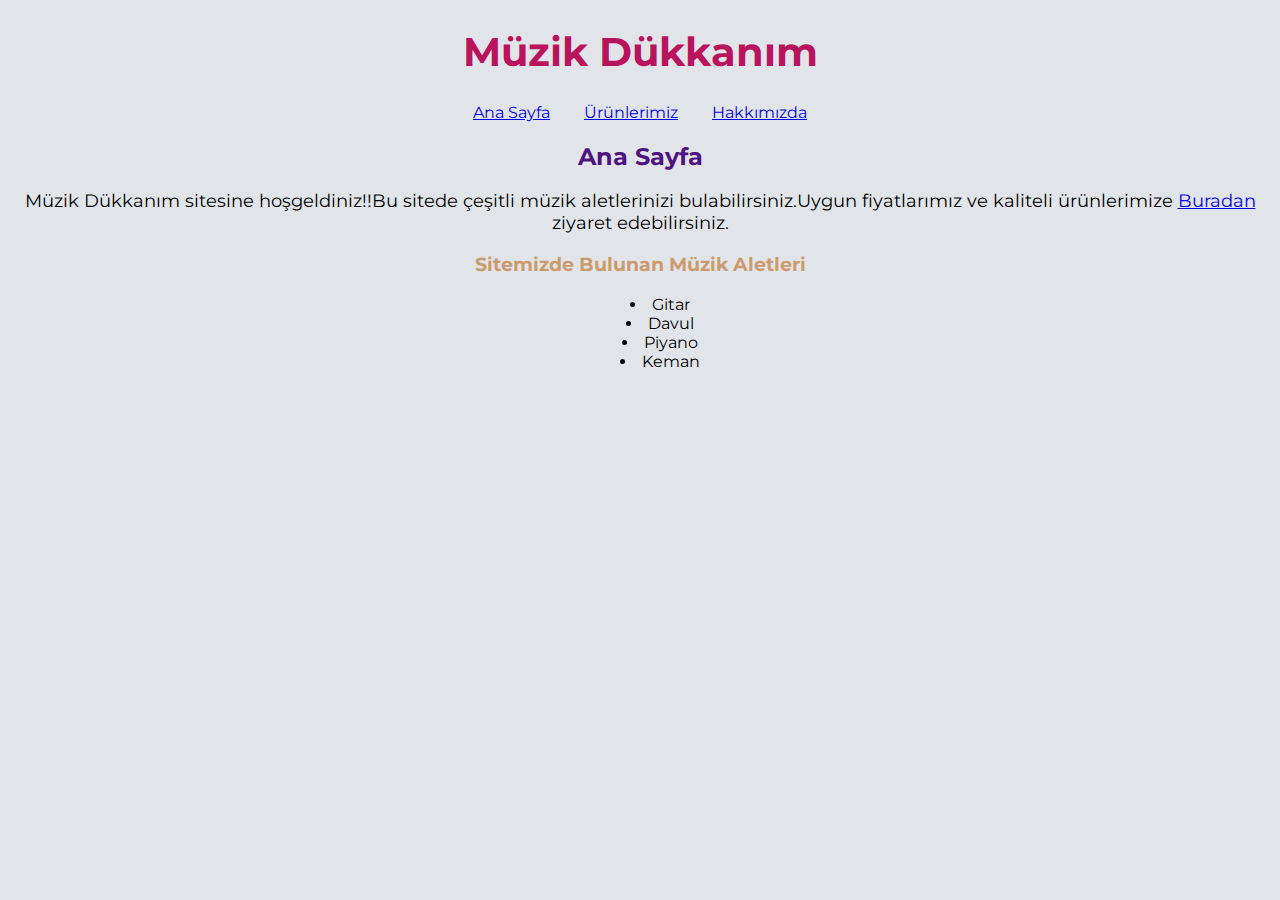
<file: CSS Pratiği/index.html>
<!DOCTYPE html>
<html lang="tr">
<head>
    <meta charset="UTF-8">
    <meta http-equiv="X-UA-Compatible" content="IE=edge">
    <meta name="viewport" content="width=device-width, initial-scale=1.0">
    <link rel="stylesheet" href="css/main.css"> 
    <link rel="preconnect" href="https://fonts.gstatic.com">
    <link href="https://fonts.googleapis.com/css2?family=Fugaz+One&family=Montserrat&display=swap" rel="stylesheet">
    <title>Müzik Dükkanım</title>
</head>

<!-- Nav menu start -->
<body>
    <header>
        <h1>Müzik Dükkanım</h1>
        <nav id="nav-menu">
            <ul>
                <a href="index.html"><li>Ana Sayfa</li></a>
                <a href="ürünlerimiz.html"><li>Ürünlerimiz</li></a>
                <a href="hakkımızda.html"><li>Hakkımızda</li></a>
            </ul>
        </nav>
        <h2>Ana Sayfa</h2>
    </header>
<!-- Nav menu finish -->
<main>
    
<!-- Section starts -->
<section style="text-align: center;">  <!-- Inline CSS style -->
    <article>
        <p>Müzik Dükkanım sitesine hoşgeldiniz!!Bu sitede çeşitli müzik aletlerinizi bulabilirsiniz.Uygun fiyatlarımız ve kaliteli ürünlerimize <a href="ürünlerimiz.html">Buradan</a> ziyaret edebilirsiniz.</p>
        <h3>Sitemizde Bulunan Müzik Aletleri</h3>
        <ul style="list-style-position: inside">
                <li>Gitar</li>
                <li>Davul</li>
                <li>Piyano</li>
                <li>Keman</li>
        </ul>
    </article>
</section>

<!-- Section finish -->

</main>
</body>
</html>
</file>
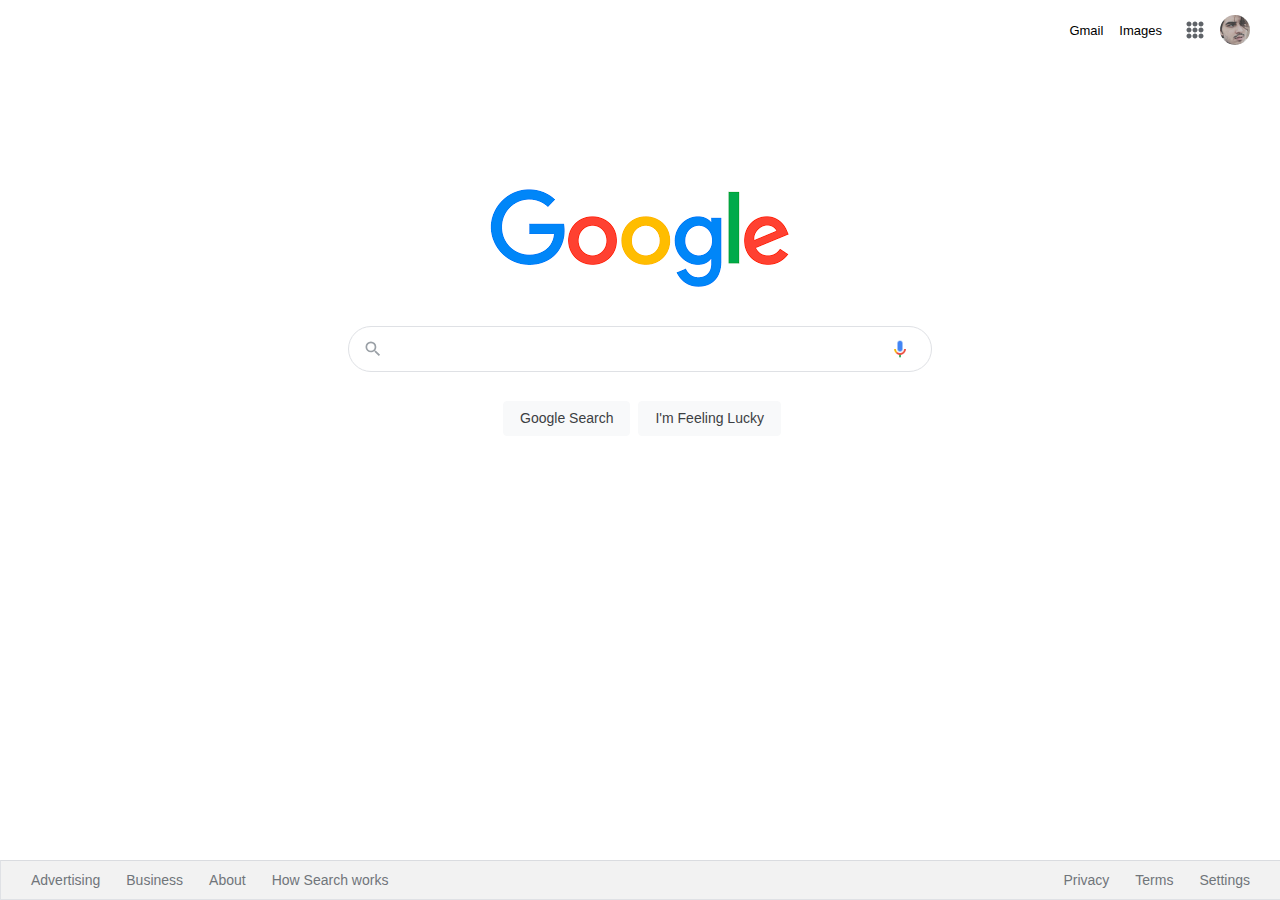
<file: Google-yeni.tasarım/index.html>
<!DOCTYPE html>
<html lang="en">
  <head>
    <meta charset="UTF-8" />
    <meta name="viewport" content="width=device-width, initial-scale=1.0" />
    <link rel="stylesheet" href="css/style.css" />
    <link rel="shortcut icon" href="assets/google-icon.png" type="image/x-icon">
    <title>Google</title>
  </head>
  <body>

      <nav>
        <ul class="header">
          <li class="pic headerli img-hv">
            <a href="https://github.com/batuhan3535" target="_blank"
              ><img id="br-radius"
                src="assets/profilepic.jpg"
                alt=""
                style="margin-right: 1px;"
                height="30px"
                width="30px"
            /></a>
          </li>
          <li style="margin: 3px" class="headerli">
            <div class="img-hv">
            <a href="https://www.google.com.tr/intl/en/about/products?tab=wh"
              >
                <img  src="assets/appslogo.svg" alt="" style="height: 24px; width: 24px;" ></a
            >
          </div>
          </li>
          <li style="margin: 8px; margin-left: -2px;" class="headerli">
            <a
              href="https://www.google.com.tr/imghp?hl=en&tab=wi&authuser=0&ogbl"
              >Images</a
            >
          </li>
          <li style="margin: 8px" class="headerli">
            <a href="https://mail.google.com/mail/?tab=wm&authuser=0&ogbl"
              >Gmail</a
            >
          </li>
        </ul>
      </nav>
      <div class="panel">
      <div class="container">
        <img
          src="assets/logo.png"
          alt=""
        />
      </div>
      <div class="search-area">
        <div class="search">
          <div class="search-img">
            <span>
              <svg
                focusable="false"
                xmlns="http://www.w3.org/2000/svg"
                viewBox="0 0 24 24"
              >
                <path
                  d="M15.5 14h-.79l-.28-.27A6.471 6.471 0 0 0 16 9.5 6.5 6.5 0 1 0 9.5 16c1.61 0 3.09-.59 4.23-1.57l.27.28v.79l5 4.99L20.49 19l-4.99-5zm-6 0C7.01 14 5 11.99 5 9.5S7.01 5 9.5 5 14 7.01 14 9.5 11.99 14 9.5 14z"
                ></path>
              </svg>
            </span>
          </div>
          <div class="input-enter">
            <div class="input-area">
              <input
                type="text"
                class="input"
                maxlength="524288"
                autofocus="true"
              />
            </div>
          </div>
          <div class="voicelogo-img">
            <span>
                <img src="assets/voicelogo.png" alt="" height="20px" width="20px">
            </span>
        </div>
        </div>
      </div>

      <div class="buttons">
        <a href=""
          ><button class="googlesearch f-size f-type">Google Search</button></a
        >
        <a href=""
          ><button class="feelinglucky f-size f-type">I'm Feeling Lucky</button></a
        >
      </div>
    </div>
    <nav>
      <ul class="footer">
        <li class="footerli li-none">
          <a
            href="https://www.google.com/intl/en_tr/ads/?subid=ww-ww-et-g-awa-a-g_hpafoot1_1!o2&utm_source=google.com&utm_medium=referral&utm_campaign=google_hpafooter&fg=1"
            >Advertising</a
          >
        </li>
        <li class="footerli li-none">
          <a
            href="https://www.google.com/services/?subid=ww-ww-et-g-awa-a-g_hpbfoot1_1!o2&utm_source=google.com&utm_medium=referral&utm_campaign=google_hpbfooter&fg=1"
            >Business</a
          >
        </li>
        <li class="footerli li-none">
          <a
            href="https://about.google/?utm_source=google-TR&utm_medium=referral&utm_campaign=hp-footer&fg=1"
            >About</a
          >
        </li>
        <li class="footerli li-none">
          <a href="https://google.com/search/howsearchworks/?fg=1"
            >How Search works</a
          >
        </li>

        <li class="footerli li-none" style="float: right; margin-right: 35px">
          <a href="https://www.google.com/preferences?hl=en">Settings</a>
        </li>

        <li class="footerli li-none" style="float: right">
          <a href="https://policies.google.com/terms?hl=en-TR&fg=1">Terms</a>
        </li>

        <li class="footerli li-none" style="float: right">
          <a href="https://policies.google.com/privacy?hl=en-TR&fg=1">Privacy</a>
        </li>
      </ul>
    </nav>
  </body>
</html>
</file>
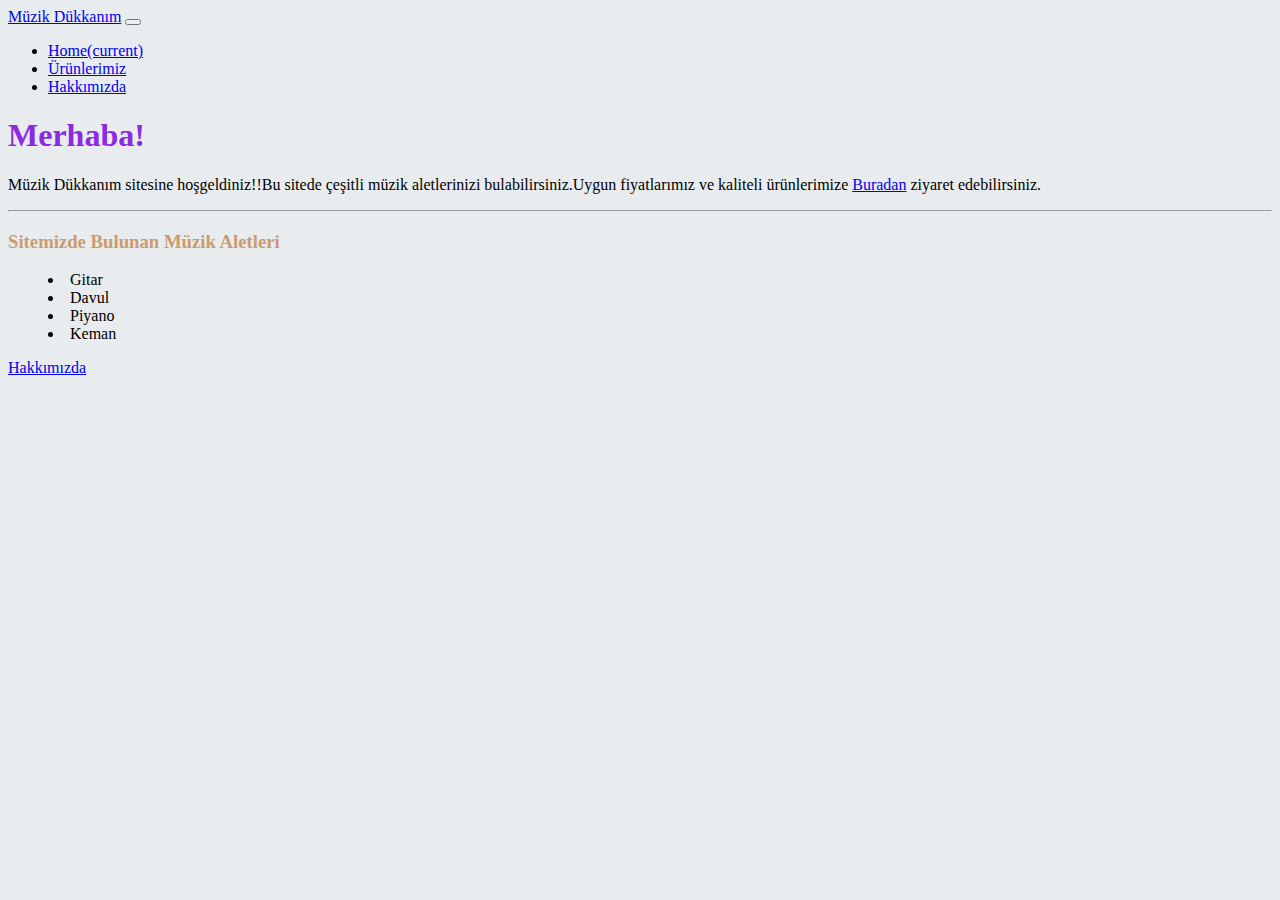
<file: Müzikmagazası_bootstrap/index.html>
<!doctype html>
<html lang="en">
  <head>
    <!-- Required meta tags -->
    <meta charset="utf-8">
    <meta name="viewport" content="width=device-width, initial-scale=1, shrink-to-fit=no">

    <!-- Bootstrap CSS -->
    <link rel="stylesheet" href="https://cdn.jsdelivr.net/npm/bootstrap@4.6.0/dist/css/bootstrap.min.css" integrity="sha384-B0vP5xmATw1+K9KRQjQERJvTumQW0nPEzvF6L/Z6nronJ3oUOFUFpCjEUQouq2+l" crossorigin="anonymous">

    <!-- Main style -->
    <style>
      .text-brown {
        color: #cc9b6d;
      }

      .bg-lightgray {
        background: #E9ECEF;
      }

      h1,h5 {
        color: #8A2BE2;
      }
    </style>

    <title>Müzik Dükkanım</title>
  </head>
  <body class="bg-lightgray">
        <!-- Navbar content -->
        <nav class="navbar navbar-expand-lg navbar-dark bg-dark">
            <a class="navbar-brand text-danger" href="index.html">Müzik Dükkanım</a>
            <button class="navbar-toggler" type="button" data-toggle="collapse" data-target="#navbarSupportedContent" aria-controls="navbarSupportedContent" aria-expanded="false" aria-label="Toggle navigation">
              <span class="navbar-toggler-icon"></span>
            </button>
            <div class="collapse navbar-collapse" id="navbarSupportedContent">
              <ul class="navbar-nav mr-auto">
                <li class="nav-item active">
                  <a class="nav-link" href="index.html">Home<span class="sr-only">(current)</span></a>
                </li>
                <li class="nav-item">
                  <a class="nav-link" href="ürünlerimiz.html">Ürünlerimiz</a>
                </li>
                <li class="nav-item">
                    <a class="nav-link" href="hakkımızda.html">Hakkımızda</a>
                  </li>
              </ul>
          </nav>
          <!-- Navbar content finish -->
          <div class="jumbotron text-center">
            <h1 class="display-4 text-danger">Merhaba!</h1>
            <p class="lead">Müzik Dükkanım sitesine hoşgeldiniz!!Bu sitede çeşitli müzik aletlerinizi bulabilirsiniz.Uygun fiyatlarımız ve kaliteli ürünlerimize <a href="ürünlerimiz.html">Buradan</a> ziyaret edebilirsiniz.</p>
            <hr class="my-4">
            <h3 class="text-brown">Sitemizde Bulunan Müzik Aletleri</h3>
            <ul style="list-style-position: inside">
              <li>Gitar</li>
              <li>Davul</li>
              <li>Piyano</li>
              <li>Keman</li>
            </ul>
            <a class="btn btn-primary btn-lg" href="hakkımızda.html" role="button">Hakkımızda</a>
          </div>
    

    <!-- Optional JavaScript; choose one of the two! -->

    <!-- Option 1: jQuery and Bootstrap Bundle (includes Popper) -->
    <script src="https://code.jquery.com/jquery-3.5.1.slim.min.js" integrity="sha384-DfXdz2htPH0lsSSs5nCTpuj/zy4C+OGpamoFVy38MVBnE+IbbVYUew+OrCXaRkfj" crossorigin="anonymous"></script>
    <script src="https://cdn.jsdelivr.net/npm/bootstrap@4.6.0/dist/js/bootstrap.bundle.min.js" integrity="sha384-Piv4xVNRyMGpqkS2by6br4gNJ7DXjqk09RmUpJ8jgGtD7zP9yug3goQfGII0yAns" crossorigin="anonymous"></script>

    <!-- Option 2: Separate Popper and Bootstrap JS -->
<!--     
    <script src="https://code.jquery.com/jquery-3.5.1.slim.min.js" integrity="sha384-DfXdz2htPH0lsSSs5nCTpuj/zy4C+OGpamoFVy38MVBnE+IbbVYUew+OrCXaRkfj" crossorigin="anonymous"></script>
    <script src="https://cdn.jsdelivr.net/npm/popper.js@1.16.1/dist/umd/popper.min.js" integrity="sha384-9/reFTGAW83EW2RDu2S0VKaIzap3H66lZH81PoYlFhbGU+6BZp6G7niu735Sk7lN" crossorigin="anonymous"></script>
    <script src="https://cdn.jsdelivr.net/npm/bootstrap@4.6.0/dist/js/bootstrap.min.js" integrity="sha384-+YQ4JLhjyBLPDQt//I+STsc9iw4uQqACwlvpslubQzn4u2UU2UFM80nGisd026JF" crossorigin="anonymous"></script>
    -->
  </body>
</html>
</file>
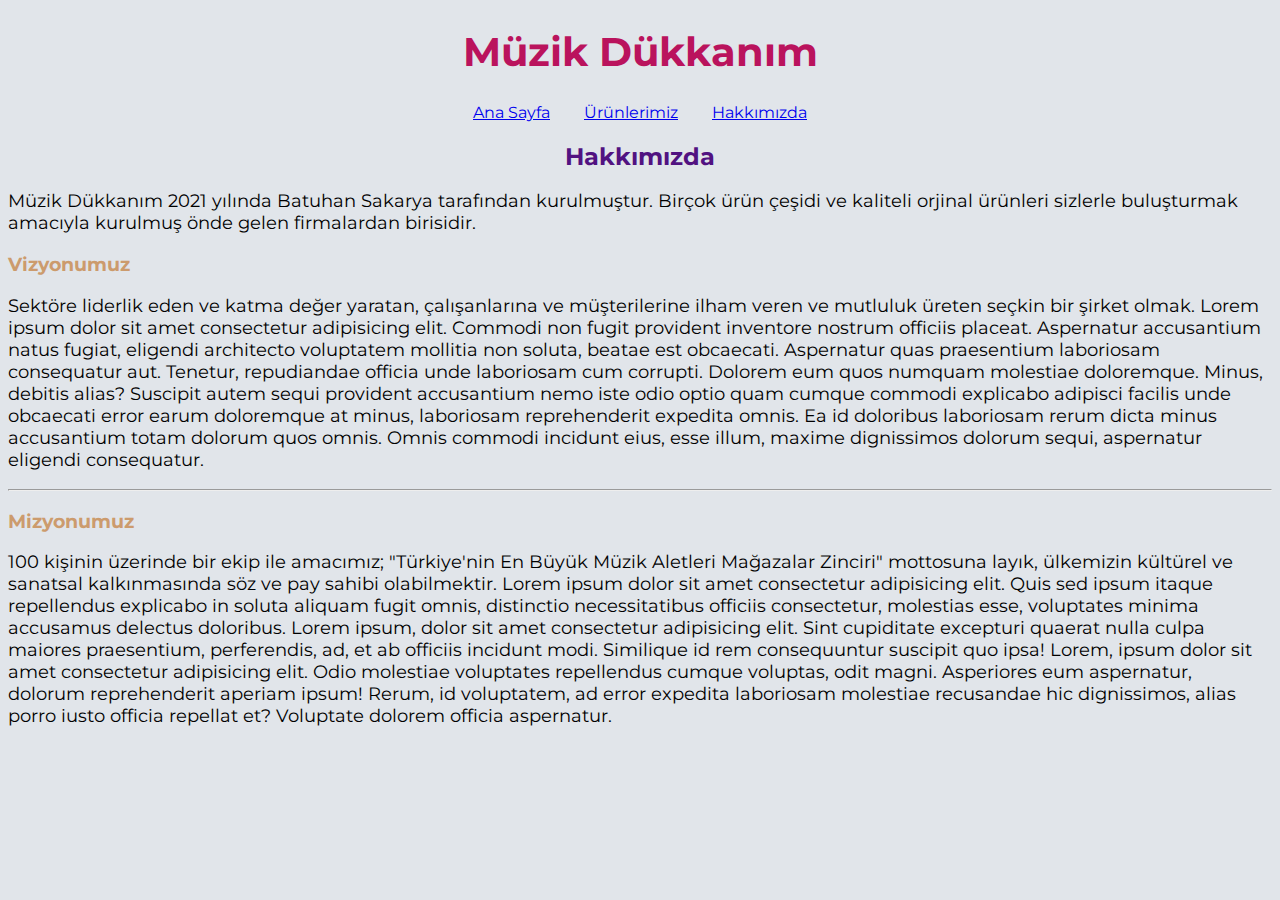
<file: CSS Pratiği/hakkımızda.html>
<!DOCTYPE html>
<html lang="tr">
<head>
    <meta charset="UTF-8">
    <meta http-equiv="X-UA-Compatible" content="IE=edge">
    <meta name="viewport" content="width=device-width, initial-scale=1.0">
    <link rel="stylesheet" href="css/main.css">
    <link rel="preconnect" href="https://fonts.gstatic.com">
    <link href="https://fonts.googleapis.com/css2?family=Fugaz+One&family=Montserrat&display=swap" rel="stylesheet">
    <title>Hakkımızda</title>
</head>

<body>
    <!-- Nav menu start -->
    <header>
        <nav id="nav-menu">
            <h1>Müzik Dükkanım</h1>
            <ul>
                <a href="index.html"><li>Ana Sayfa</li></a>
                <a href="ürünlerimiz.html"><li>Ürünlerimiz</li></a>
                <a href="hakkımızda.html"><li>Hakkımızda</li></a>
            </ul>
        </nav>
        <h2>Hakkımızda</h2>
    </header>
    <!-- Nav menu finish -->
<main>
    <!-- Section start  -->
<section>
    <article>
        <p>
            Müzik Dükkanım 2021 yılında Batuhan Sakarya tarafından kurulmuştur. Birçok ürün çeşidi ve kaliteli orjinal ürünleri sizlerle buluşturmak amacıyla kurulmuş önde gelen firmalardan birisidir.
        </p>
        <h3>Vizyonumuz</h3>
        <p>Sektöre liderlik eden ve katma değer yaratan, çalışanlarına ve müşterilerine ilham veren ve mutluluk üreten seçkin bir şirket olmak. Lorem ipsum dolor sit amet consectetur adipisicing elit. Commodi non fugit provident inventore nostrum officiis placeat. Aspernatur accusantium natus fugiat, eligendi architecto voluptatem mollitia non soluta, beatae est obcaecati. Aspernatur quas praesentium laboriosam consequatur aut. Tenetur, repudiandae officia unde laboriosam cum corrupti. Dolorem eum quos numquam molestiae doloremque. Minus, debitis alias? Suscipit autem sequi provident accusantium nemo iste odio optio quam cumque commodi explicabo adipisci facilis unde obcaecati error earum doloremque at minus, laboriosam reprehenderit expedita omnis. Ea id doloribus laboriosam rerum dicta minus accusantium totam dolorum quos omnis. Omnis commodi incidunt eius, esse illum, maxime dignissimos dolorum sequi, aspernatur eligendi consequatur.</p>
        <hr>
        <h3>Mizyonumuz</h3>
        <p>100 kişinin üzerinde bir ekip ile amacımız; "Türkiye'nin En Büyük Müzik Aletleri Mağazalar Zinciri" mottosuna layık, ülkemizin kültürel ve sanatsal kalkınmasında söz ve pay sahibi olabilmektir. Lorem ipsum dolor sit amet consectetur adipisicing elit. Quis sed ipsum itaque repellendus explicabo in soluta aliquam fugit omnis, distinctio necessitatibus officiis consectetur, molestias esse, voluptates minima accusamus delectus doloribus.
        Lorem ipsum, dolor sit amet consectetur adipisicing elit. Sint cupiditate excepturi quaerat nulla culpa maiores praesentium, perferendis, ad, et ab officiis incidunt modi. Similique id rem consequuntur suscipit quo ipsa! Lorem, ipsum dolor sit amet consectetur adipisicing elit. Odio molestiae voluptates repellendus cumque voluptas, odit magni. Asperiores eum aspernatur, dolorum reprehenderit aperiam ipsum! Rerum, id voluptatem, ad error expedita laboriosam molestiae recusandae hic dignissimos, alias porro iusto officia repellat et? Voluptate dolorem officia aspernatur. 
        </p>
            </article>
        </section>

        <!-- Section finish -->

    </main>
</body>
</html>
</file>
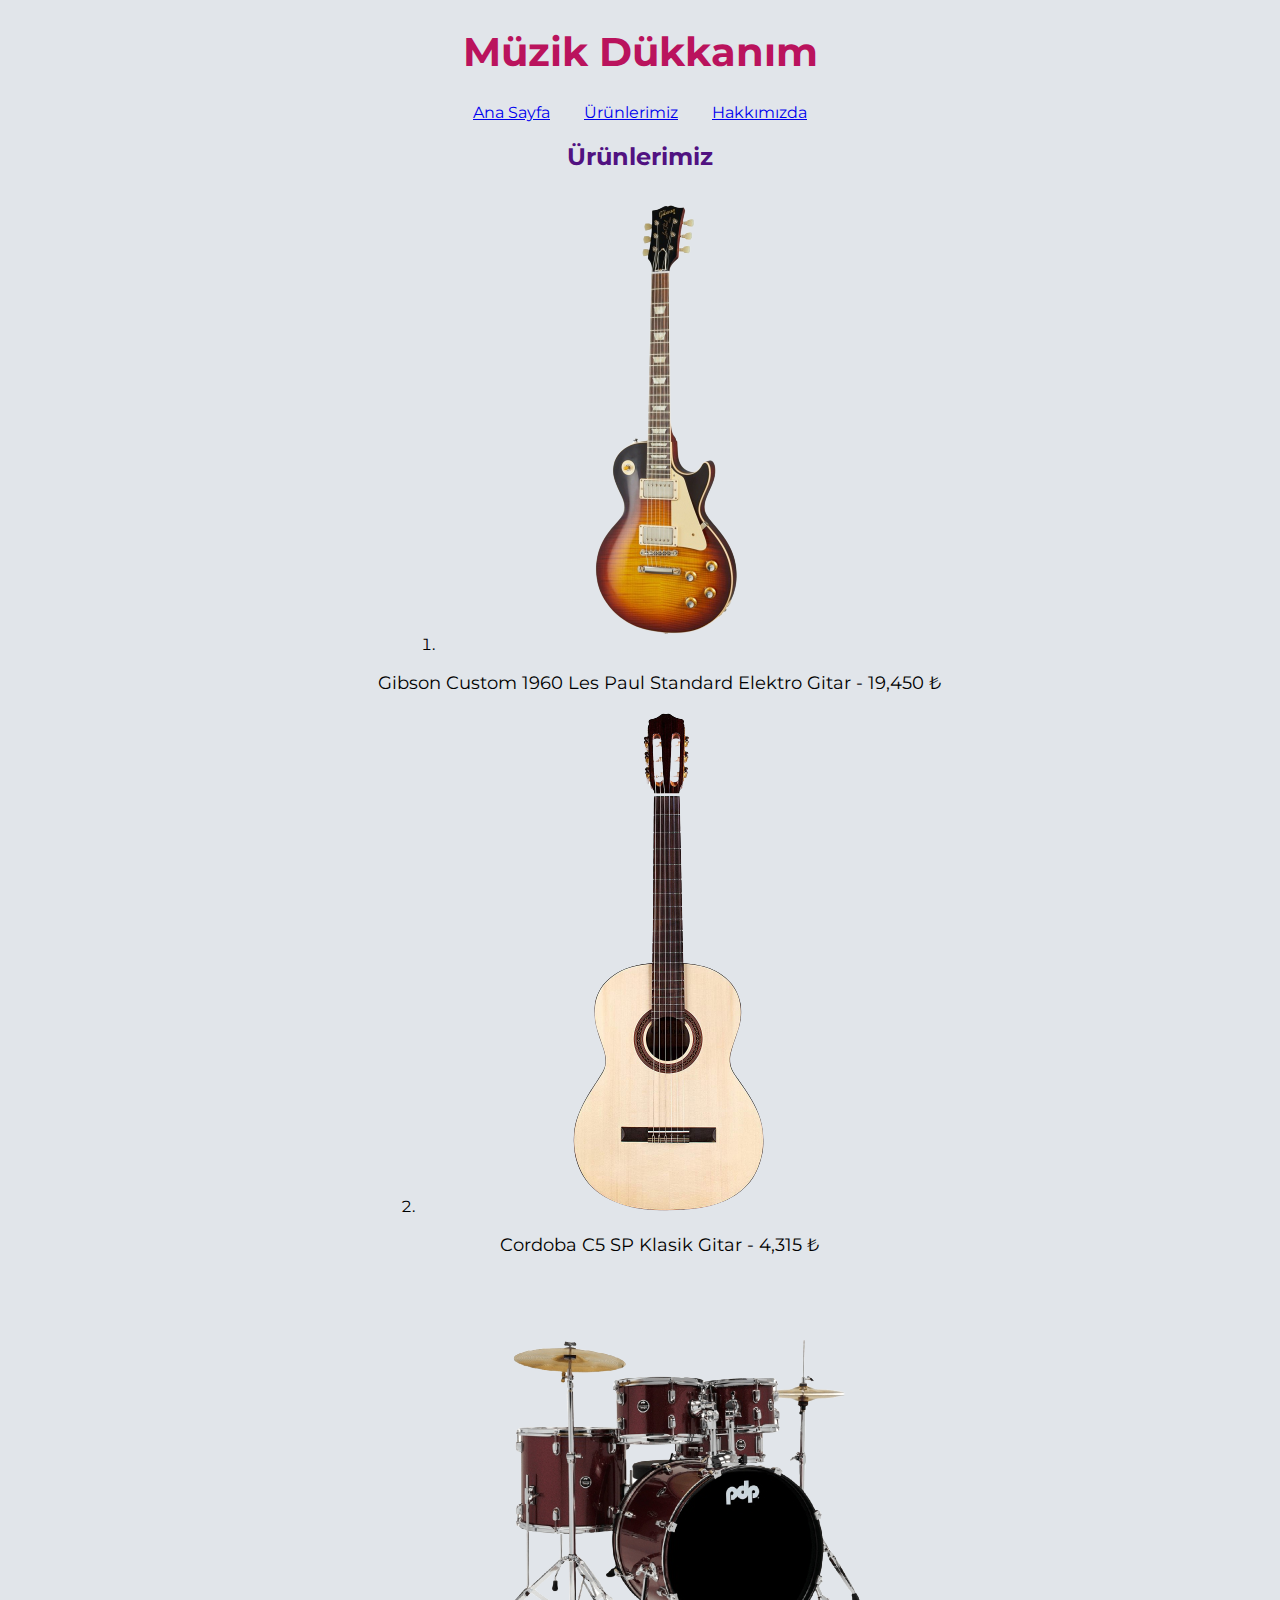
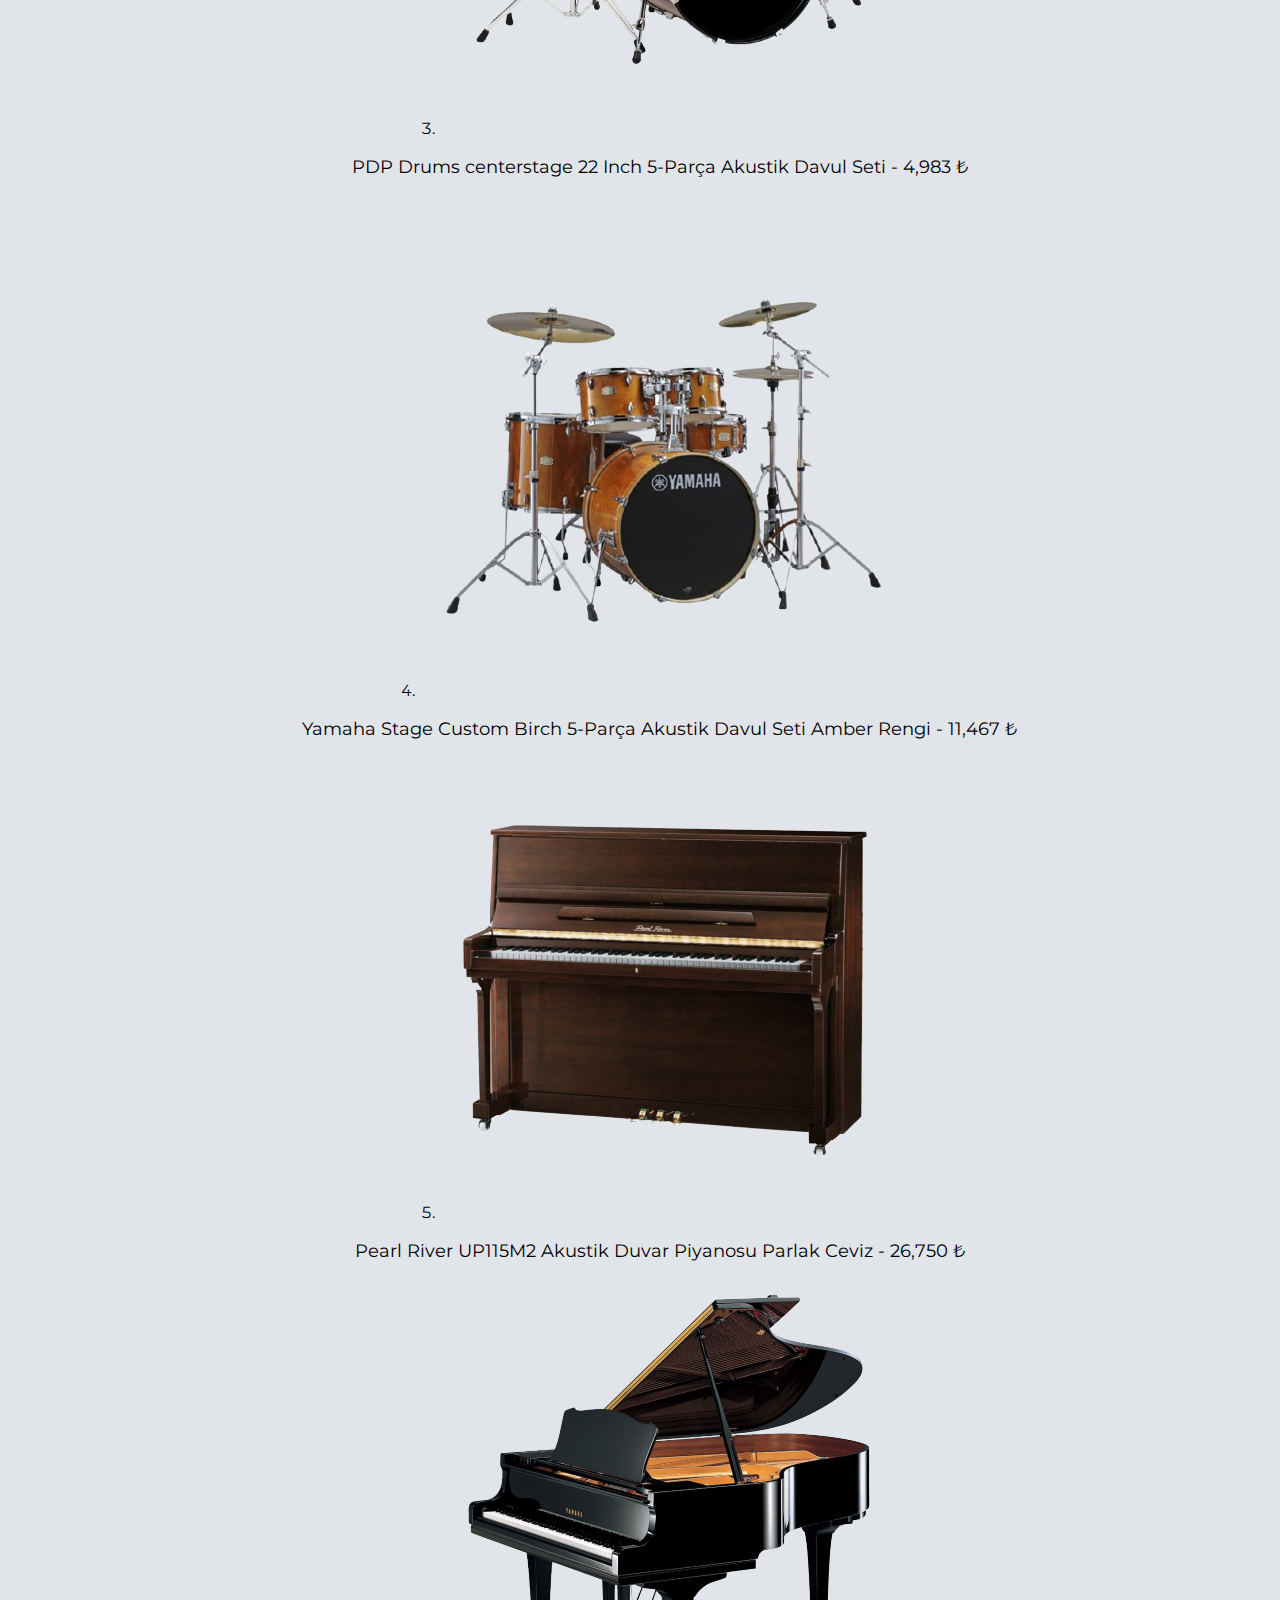
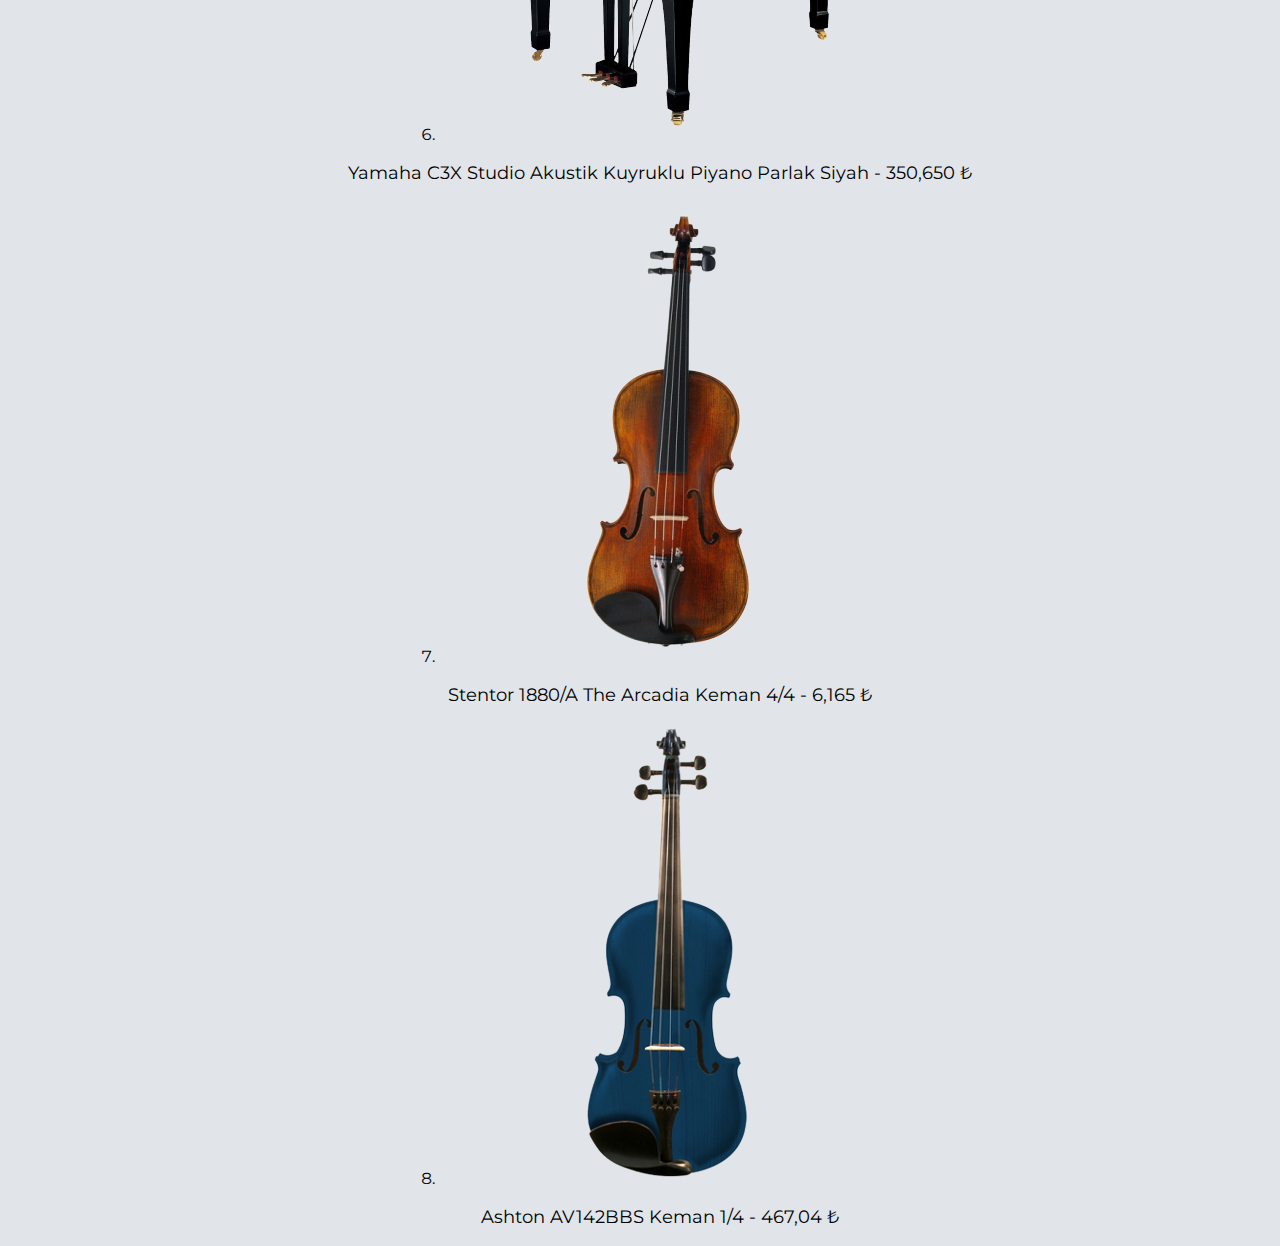
<file: CSS Pratiği/ürünlerimiz.html>
<!DOCTYPE html>
<html lang="tr">
<head>
    <meta charset="UTF-8">
    <meta http-equiv="X-UA-Compatible" content="IE=edge">
    <meta name="viewport" content="width=device-width, initial-scale=1.0">
    <link rel="stylesheet" href="css/main.css">
    <link rel="preconnect" href="https://fonts.gstatic.com">
    <link href="https://fonts.googleapis.com/css2?family=Fugaz+One&family=Montserrat&display=swap" rel="stylesheet">
    <title>Ürünlerimiz</title>

    <!-- Internal CSS style -->
    <style>
        section {
            text-align: center;
        }
    </style>

</head>
<body>

    <!-- Nav menu start -->
    <header>
        <h1>Müzik Dükkanım</h1>
        <nav id="nav-menu">
            <ul>
                <a href="index.html"><li>Ana Sayfa</li></a>
                <a href="ürünlerimiz.html"><li>Ürünlerimiz</li></a>
                <a href="hakkımızda.html"><li>Hakkımızda</li></a>
            </ul>
        </nav>
        <h2>Ürünlerimiz</h2>
    </header>
    <!-- Nav menu finish -->
<main>
    <section>
        <article>
        <ol style="list-style-position: inside;">
            <li><img src="img/lespaulguitar.png" alt="lespaulguitar">
                <p>Gibson Custom 1960 Les Paul Standard Elektro Gitar - 19,450 ₺</p>
            </li>
            <li><img src="img/cordobaklasik.png" alt="klasikguitar">
                <p>Cordoba C5 SP Klasik Gitar - 4,315 ₺</p>
            </li>
            <li>
                <img src="img/pdpdrums.png" alt="pdpdavul">
                <p>PDP Drums centerstage 22 Inch 5-Parça Akustik Davul Seti - 4,983 ₺</p>
            </li>
            <li>
                <img src="img/yamahadrum.png" alt="yamahadavul">
                <p>Yamaha Stage Custom Birch 5-Parça Akustik Davul Seti Amber Rengi - 11,467 ₺</p>
            </li>
            <li>
                <img src="img/pearlriverpiyano.png" alt="pearlriverpiyano">
                <p>Pearl River UP115M2 Akustik Duvar Piyanosu Parlak Ceviz - 26,750 ₺</p>
            </li>
            <li>
                <img src="img/yamahakuyruklupiyano.png" alt="yamahakuyruklupiyano">
                <p>Yamaha C3X Studio Akustik Kuyruklu Piyano Parlak Siyah - 350,650 ₺</p>
            </li>
            <li>
                <img src="img/stentorkeman.png" alt="stentorkeman">
                <p>Stentor 1880/A The Arcadia Keman 4/4 - 6,165 ₺</p>
            </li>
            <li>
                <img src="img/ashtonkeman.png" alt="stentorkeman">
                <p>Ashton AV142BBS Keman 1/4 - 467,04 ₺</p>
            </li>
        </ol>
            </article>
        </section>
    </main> 
</body>
</html>
</file>
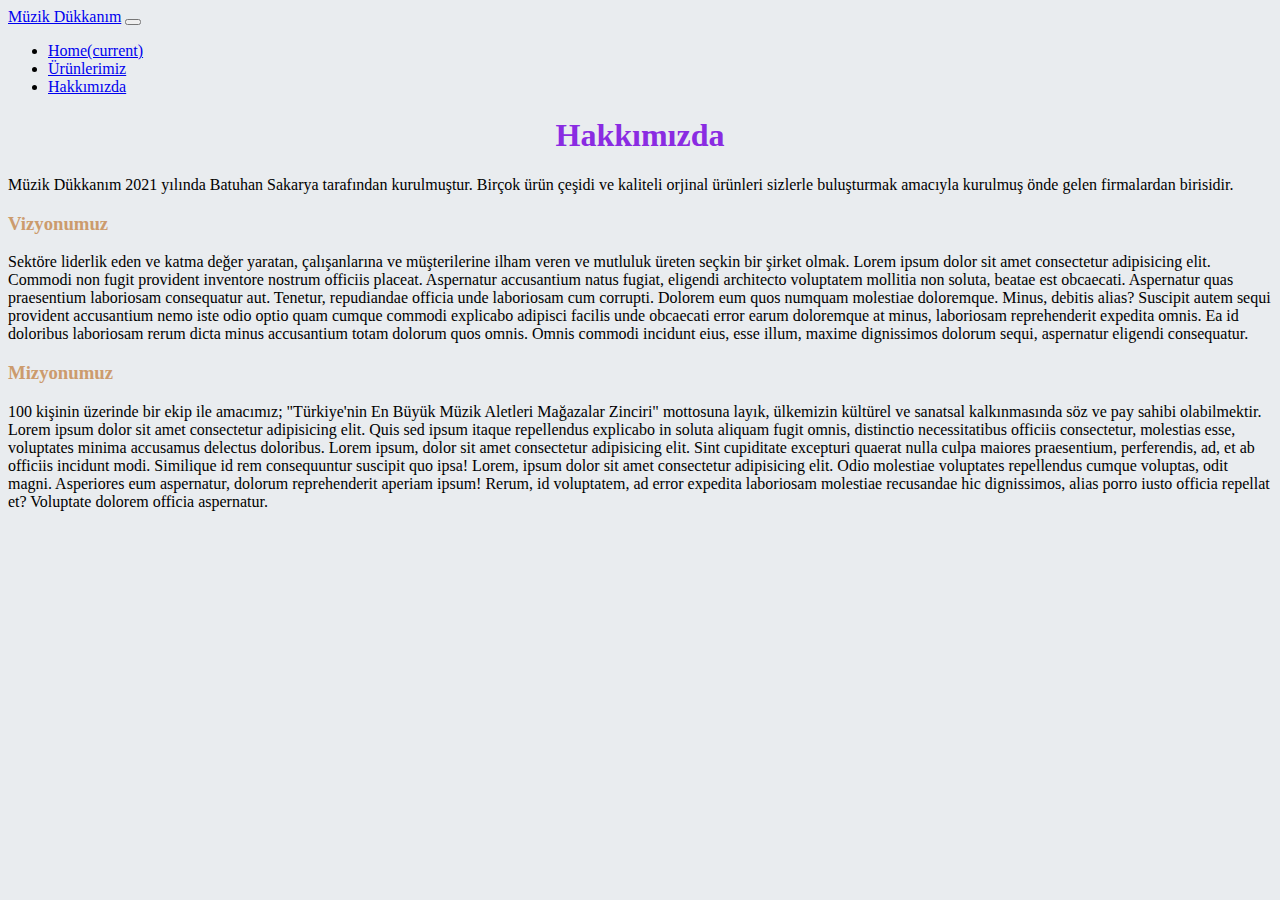
<file: Müzikmagazası_bootstrap/hakkımızda.html>
<!doctype html>
<html lang="en">
  <head>
    <!-- Required meta tags -->
    <meta charset="utf-8">
    <meta name="viewport" content="width=device-width, initial-scale=1, shrink-to-fit=no">

    <!-- Bootstrap CSS -->
    <link rel="stylesheet" href="https://cdn.jsdelivr.net/npm/bootstrap@4.6.0/dist/css/bootstrap.min.css" integrity="sha384-B0vP5xmATw1+K9KRQjQERJvTumQW0nPEzvF6L/Z6nronJ3oUOFUFpCjEUQouq2+l" crossorigin="anonymous">

     <!-- Main style -->
     <style>
      .text-brown {
        color: #cc9b6d;
      }

      .bg-lightgray {
        background: #E9ECEF;
      }

      h1,h5 {
        color: #8A2BE2;
      }
    </style>

    <title>Müzik Dükkanım</title>
  </head>
  <body class="bg-lightgray">
        <!-- Navbar content -->
        <nav class="navbar navbar-expand-lg navbar-dark bg-dark">
            <a class="navbar-brand text-danger" href="index.html">Müzik Dükkanım</a>
            <button class="navbar-toggler" type="button" data-toggle="collapse" data-target="#navbarSupportedContent" aria-controls="navbarSupportedContent" aria-expanded="false" aria-label="Toggle navigation">
              <span class="navbar-toggler-icon"></span>
            </button>
            <div class="collapse navbar-collapse" id="navbarSupportedContent">
              <ul class="navbar-nav mr-auto">
                <li class="nav-item active">
                  <a class="nav-link" href="index.html">Home<span class="sr-only">(current)</span></a>
                </li>
                <li class="nav-item">
                  <a class="nav-link" href="ürünlerimiz.html">Ürünlerimiz</a>
                </li>
                <li class="nav-item">
                    <a class="nav-link" href="hakkımızda.html">Hakkımızda</a>
                  </li>
              </ul>
          </nav>
          <!-- Navbar content finish -->
          <div class="card bg-lightgray">
            <h1 style="text-align: center;">Hakkımızda</h1>
            <div class="card-body">
              <p>
                Müzik Dükkanım 2021 yılında Batuhan Sakarya tarafından kurulmuştur. Birçok ürün çeşidi ve kaliteli orjinal ürünleri sizlerle buluşturmak amacıyla kurulmuş önde gelen firmalardan birisidir.
            </p>
            <h3 class="text-brown">Vizyonumuz</h3>
        <p>Sektöre liderlik eden ve katma değer yaratan, çalışanlarına ve müşterilerine ilham veren ve mutluluk üreten seçkin bir şirket olmak. Lorem ipsum dolor sit amet consectetur adipisicing elit. Commodi non fugit provident inventore nostrum officiis placeat. Aspernatur accusantium natus fugiat, eligendi architecto voluptatem mollitia non soluta, beatae est obcaecati. Aspernatur quas praesentium laboriosam consequatur aut. Tenetur, repudiandae officia unde laboriosam cum corrupti. Dolorem eum quos numquam molestiae doloremque. Minus, debitis alias? Suscipit autem sequi provident accusantium nemo iste odio optio quam cumque commodi explicabo adipisci facilis unde obcaecati error earum doloremque at minus, laboriosam reprehenderit expedita omnis. Ea id doloribus laboriosam rerum dicta minus accusantium totam dolorum quos omnis. Omnis commodi incidunt eius, esse illum, maxime dignissimos dolorum sequi, aspernatur eligendi consequatur.</p>
        <h3 class="text-brown">Mizyonumuz</h3>
        <p>100 kişinin üzerinde bir ekip ile amacımız; "Türkiye'nin En Büyük Müzik Aletleri Mağazalar Zinciri" mottosuna layık, ülkemizin kültürel ve sanatsal kalkınmasında söz ve pay sahibi olabilmektir. Lorem ipsum dolor sit amet consectetur adipisicing elit. Quis sed ipsum itaque repellendus explicabo in soluta aliquam fugit omnis, distinctio necessitatibus officiis consectetur, molestias esse, voluptates minima accusamus delectus doloribus.
        Lorem ipsum, dolor sit amet consectetur adipisicing elit. Sint cupiditate excepturi quaerat nulla culpa maiores praesentium, perferendis, ad, et ab officiis incidunt modi. Similique id rem consequuntur suscipit quo ipsa! Lorem, ipsum dolor sit amet consectetur adipisicing elit. Odio molestiae voluptates repellendus cumque voluptas, odit magni. Asperiores eum aspernatur, dolorum reprehenderit aperiam ipsum! Rerum, id voluptatem, ad error expedita laboriosam molestiae recusandae hic dignissimos, alias porro iusto officia repellat et? Voluptate dolorem officia aspernatur. 
        </p>
            </div>
          </div>

    <!-- Optional JavaScript; choose one of the two! -->

    <!-- Option 1: jQuery and Bootstrap Bundle (includes Popper) -->
    <script src="https://code.jquery.com/jquery-3.5.1.slim.min.js" integrity="sha384-DfXdz2htPH0lsSSs5nCTpuj/zy4C+OGpamoFVy38MVBnE+IbbVYUew+OrCXaRkfj" crossorigin="anonymous"></script>
    <script src="https://cdn.jsdelivr.net/npm/bootstrap@4.6.0/dist/js/bootstrap.bundle.min.js" integrity="sha384-Piv4xVNRyMGpqkS2by6br4gNJ7DXjqk09RmUpJ8jgGtD7zP9yug3goQfGII0yAns" crossorigin="anonymous"></script>

    <!-- Option 2: Separate Popper and Bootstrap JS -->
<!--     
    <script src="https://code.jquery.com/jquery-3.5.1.slim.min.js" integrity="sha384-DfXdz2htPH0lsSSs5nCTpuj/zy4C+OGpamoFVy38MVBnE+IbbVYUew+OrCXaRkfj" crossorigin="anonymous"></script>
    <script src="https://cdn.jsdelivr.net/npm/popper.js@1.16.1/dist/umd/popper.min.js" integrity="sha384-9/reFTGAW83EW2RDu2S0VKaIzap3H66lZH81PoYlFhbGU+6BZp6G7niu735Sk7lN" crossorigin="anonymous"></script>
    <script src="https://cdn.jsdelivr.net/npm/bootstrap@4.6.0/dist/js/bootstrap.min.js" integrity="sha384-+YQ4JLhjyBLPDQt//I+STsc9iw4uQqACwlvpslubQzn4u2UU2UFM80nGisd026JF" crossorigin="anonymous"></script>
    -->
  </body>
</html>
</file>
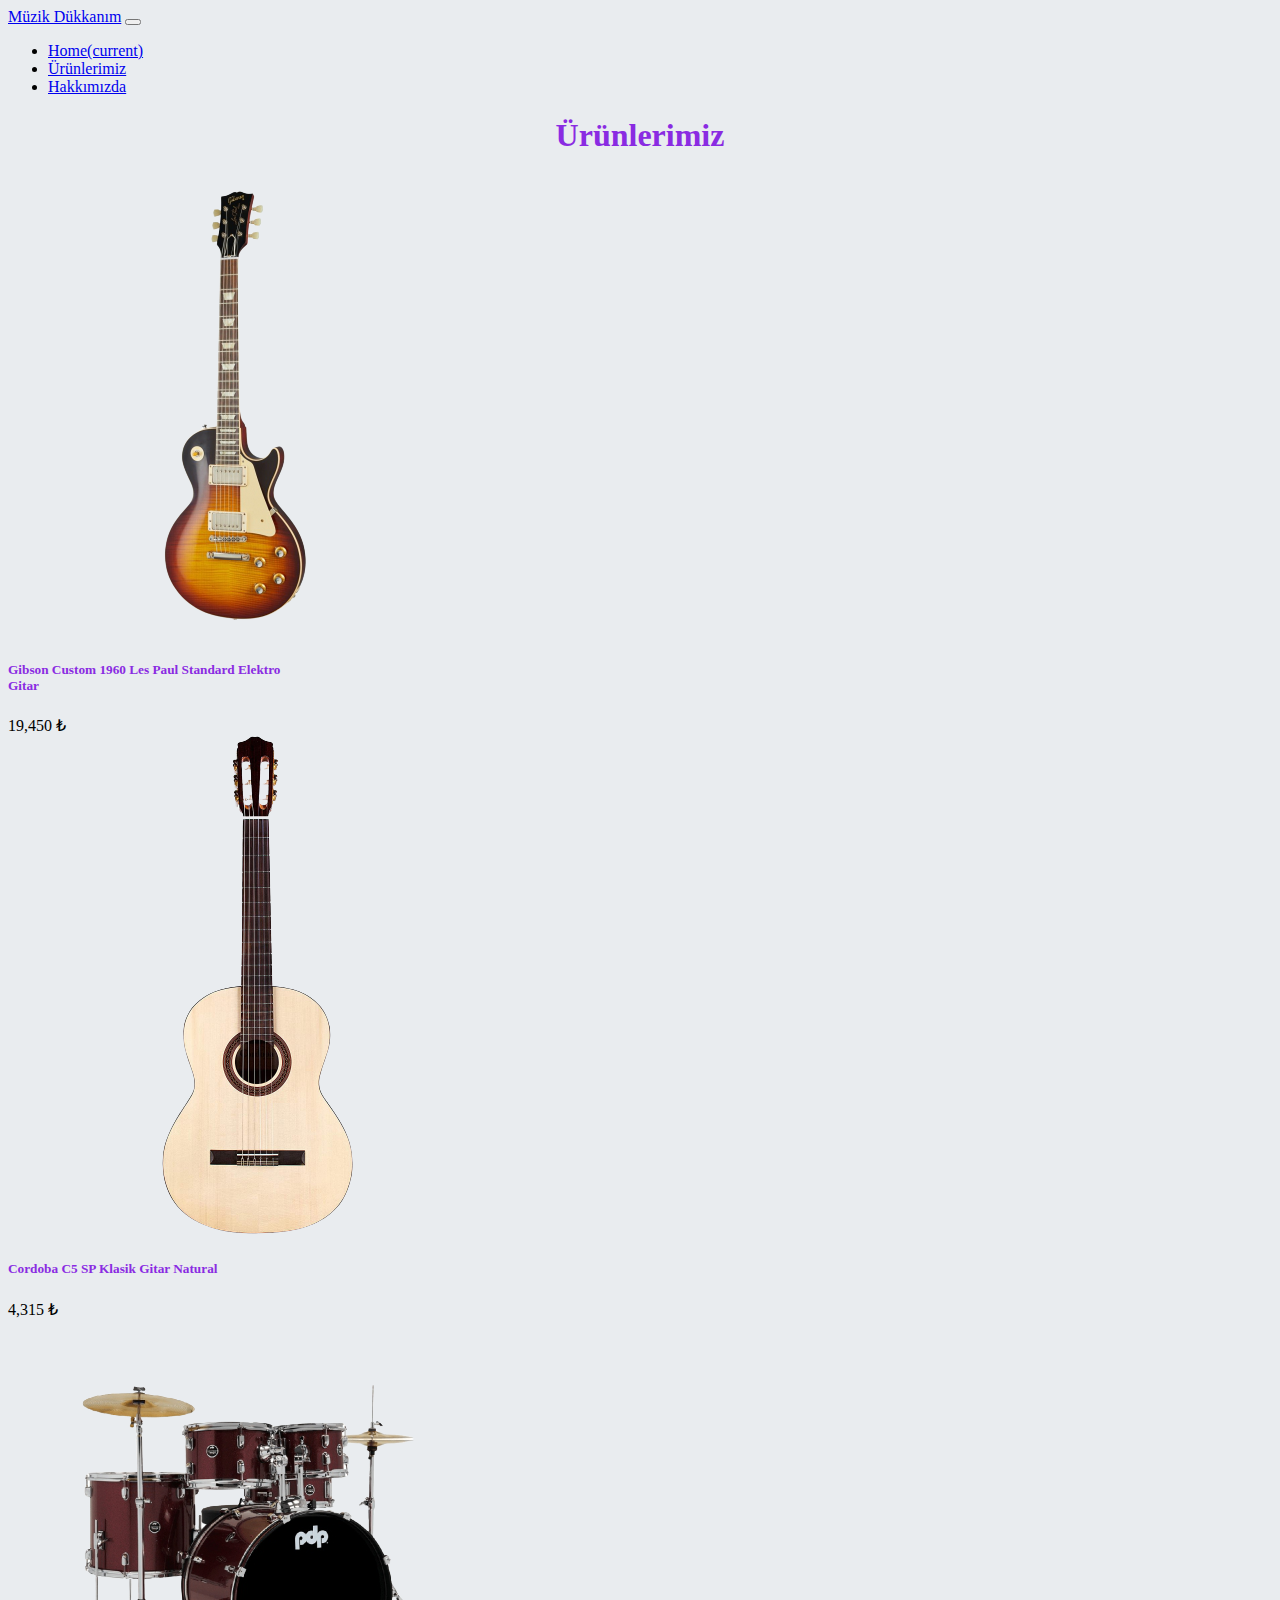
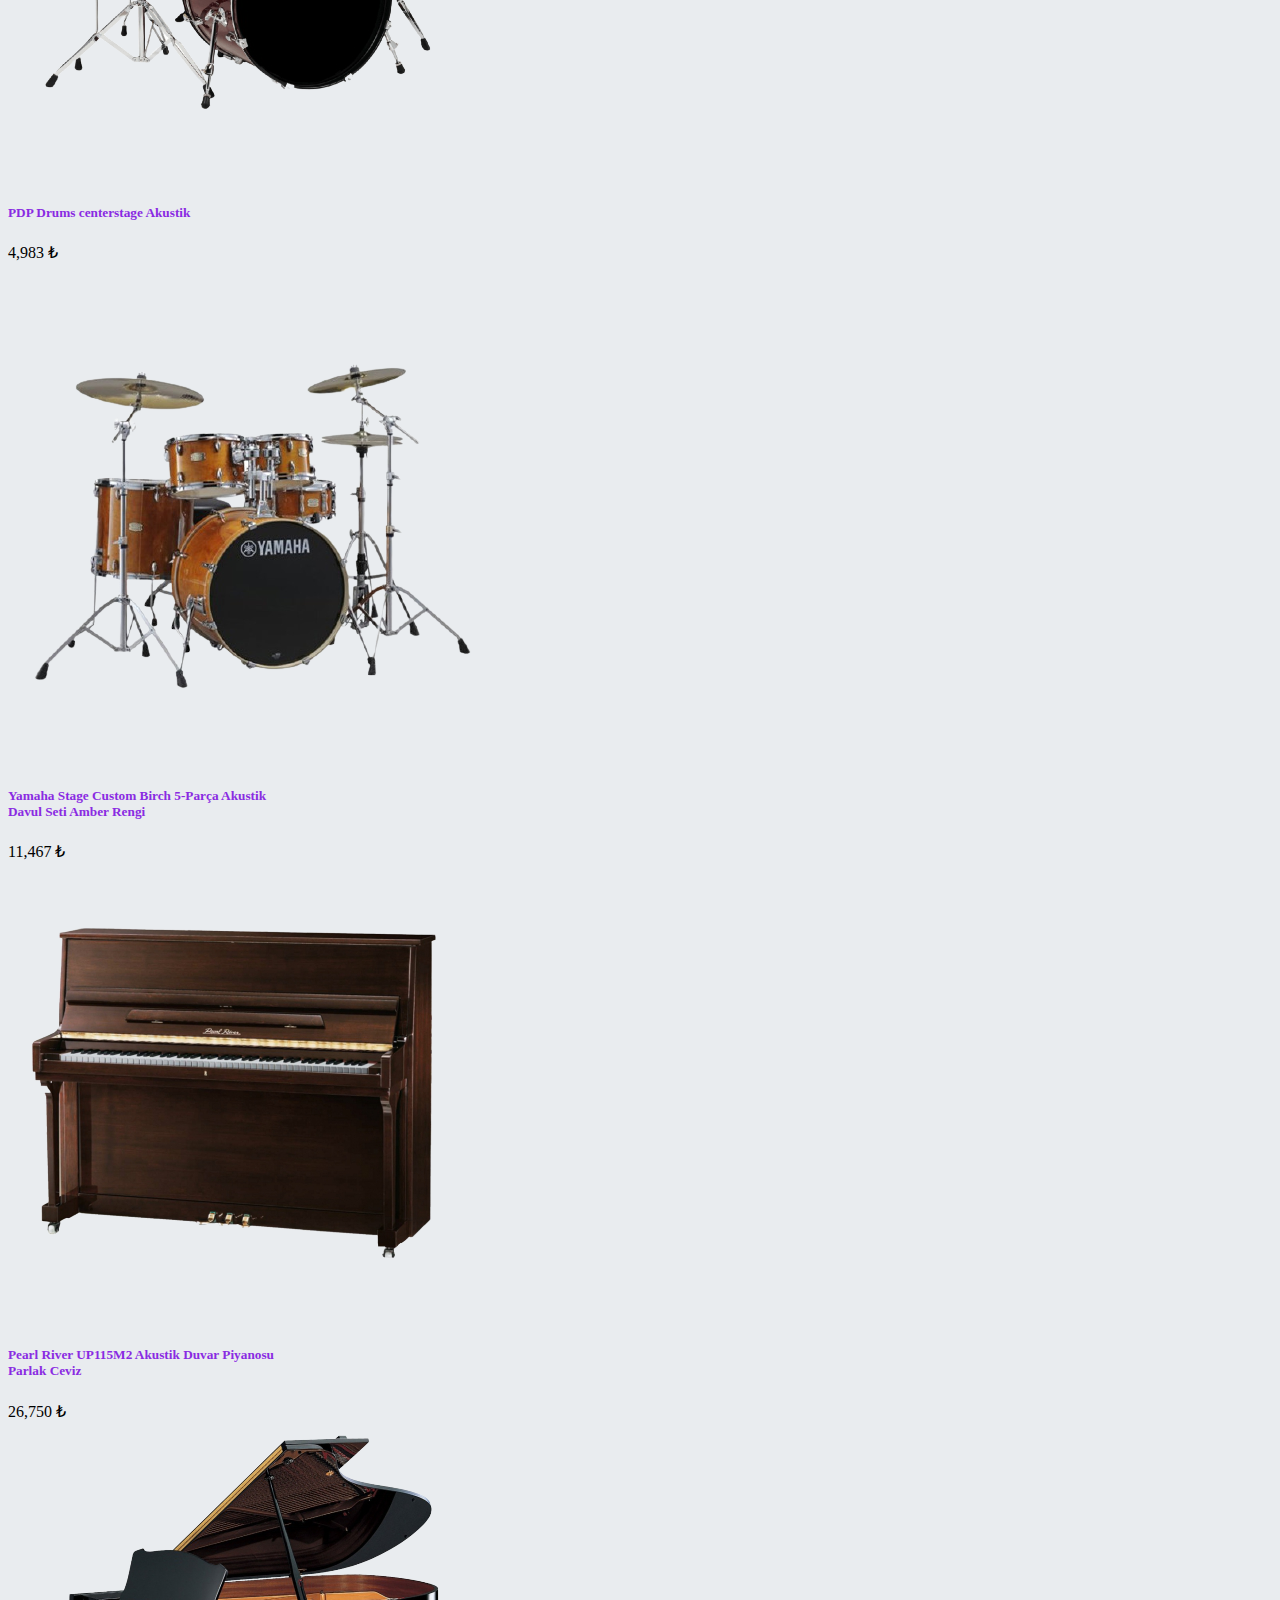
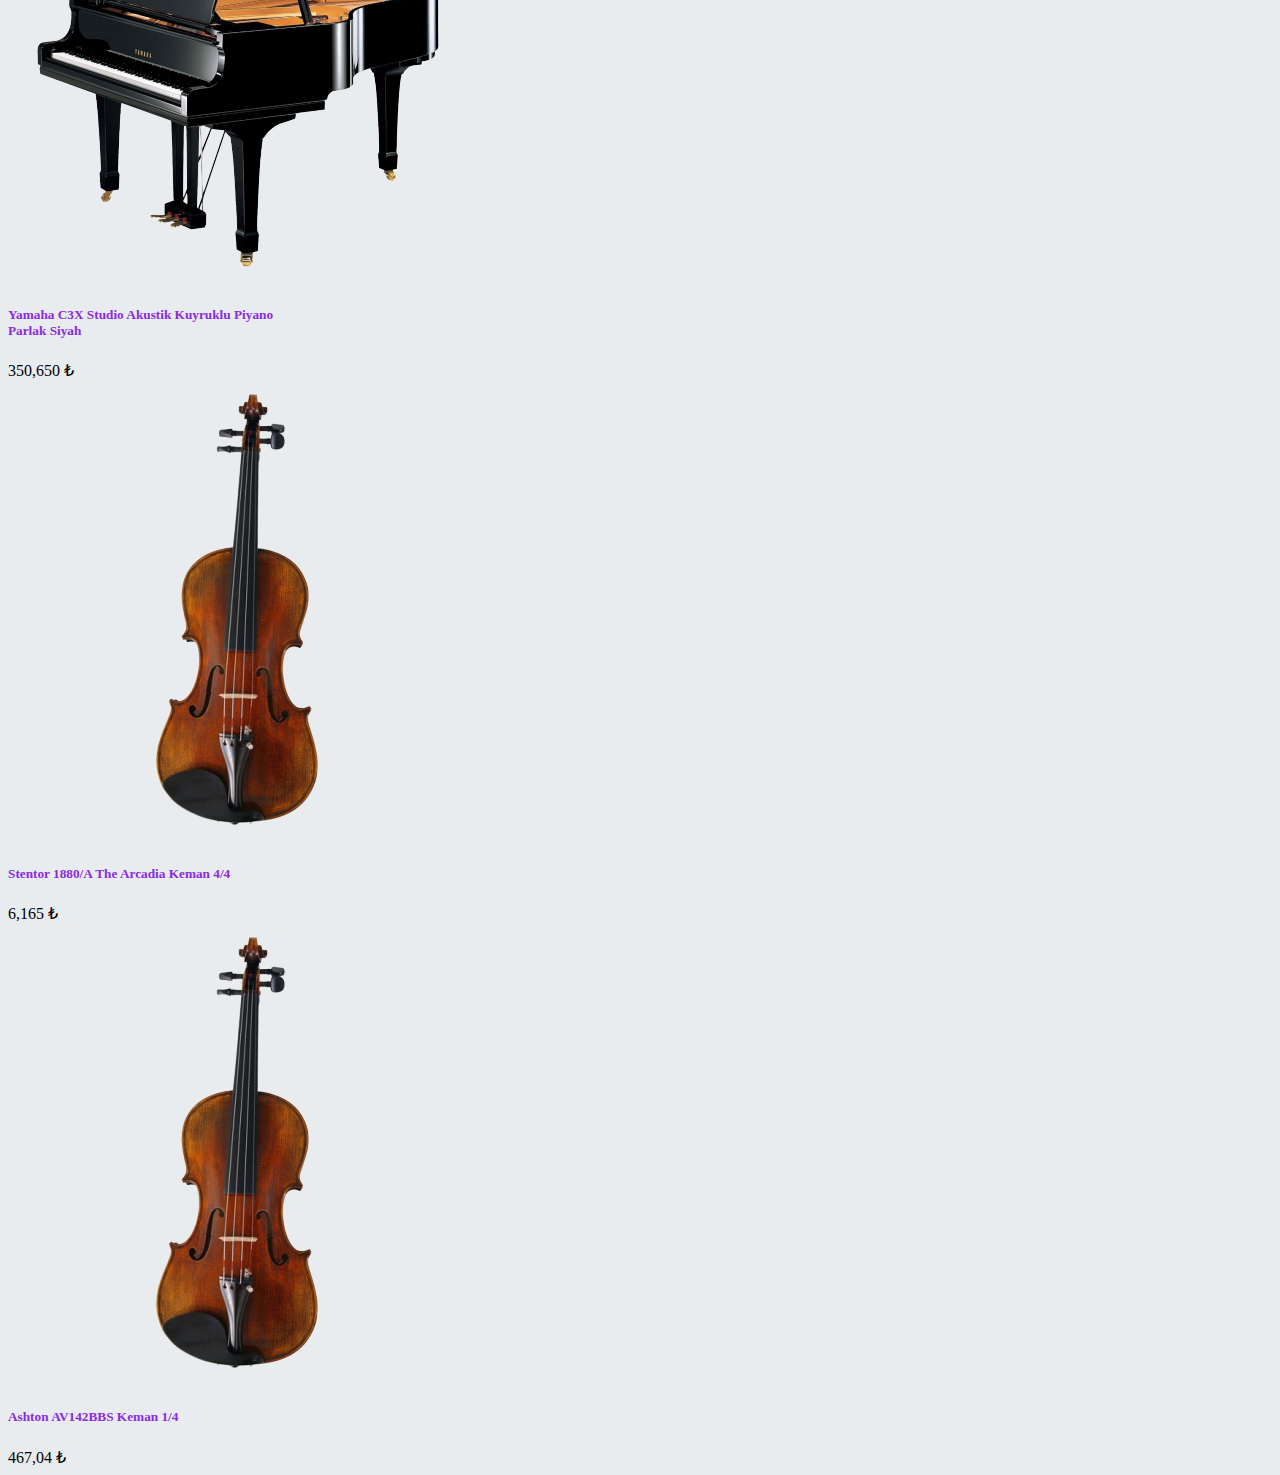
<file: Müzikmagazası_bootstrap/ürünlerimiz.html>
<!doctype html>
<html lang="en">
  <head>
    <!-- Required meta tags -->
    <meta charset="utf-8">
    <meta name="viewport" content="width=device-width, initial-scale=1, shrink-to-fit=no">

    <!-- Bootstrap CSS -->
    <link rel="stylesheet" href="https://cdn.jsdelivr.net/npm/bootstrap@4.6.0/dist/css/bootstrap.min.css" integrity="sha384-B0vP5xmATw1+K9KRQjQERJvTumQW0nPEzvF6L/Z6nronJ3oUOFUFpCjEUQouq2+l" crossorigin="anonymous">

     <!-- Main style -->
     <style>
      .text-brown {
        color: #cc9b6d;
      }

      .bg-lightgray {
        background: #E9ECEF;
      }

      h1,h5 {
        color: #8A2BE2;
      }

      @media (max-width: 576px) {      /* center the row after breakpoint 576px - for mobile  */

        .row {
          justify-content: center;
        }

       }

       @media (max-width: 768px) {
         .row {
           justify-content: center;   /* center the row after breakpoint 768px  - for */
         }
       }

    </style>

    <title>Müzik Dükkanım</title>
  </head>
  <body class="bg-lightgray">
        <!-- Navbar content -->
        <nav class="navbar navbar-expand-lg navbar-dark bg-dark">
            <a class="navbar-brand text-danger" href="index.html">Müzik Dükkanım</a>
            <button class="navbar-toggler" type="button" data-toggle="collapse" data-target="#navbarSupportedContent" aria-controls="navbarSupportedContent" aria-expanded="false" aria-label="Toggle navigation">
              <span class="navbar-toggler-icon"></span>
            </button>
            <div class="collapse navbar-collapse" id="navbarSupportedContent">
              <ul class="navbar-nav mr-auto">
                <li class="nav-item active">
                  <a class="nav-link" href="index.html">Home<span class="sr-only">(current)</span></a>
                </li>
                <li class="nav-item">
                  <a class="nav-link" href="ürünlerimiz.html">Ürünlerimiz</a>
                </li>
                <li class="nav-item">
                    <a class="nav-link" href="hakkımızda.html">Hakkımızda</a>
                  </li>
              </ul>
          </nav>
          <!-- Navbar content finish -->
          <h1 style="text-align: center;">Ürünlerimiz</h1>

          <!-- Container Starts -->
          <div class="container">
            <div class="row">
                <div class="col-auto mb-3">
                  <div class="card" style="width: 18rem;">
                    <img src="img/lespaulguitar.png" class="card-img-top" alt="lespaulguitar">
                    <div class="card-body">
                      <h5 class="card-title">Gibson Custom 1960 Les Paul Standard Elektro Gitar</h5>
                      <span class="badge badge-secondary">19,450 ₺</span>
                    </div>
                  </div>
                </div>
                <div class="col-auto mb-3">
                  <div class="card" style="width: 18rem;">
                    <img src="img/cordobaklasik.png" class="card-img-top" alt="cordobaklasik">
                    <div class="card-body">
                      <h5 class="card-title">Cordoba C5 SP Klasik Gitar Natural</h5>
                      <span class="badge badge-secondary">4,315 ₺</span>
                    </div>
                  </div>
                </div>
                <div class="col-auto mb-3">
                  <div class="card" style="width: 18rem;">
                    <img src="img/pdpdrums.png" class="card-img-top" alt="pdpdrums">
                    <div class="card-body">
                      <h5 class="card-title">PDP Drums centerstage Akustik</h5>
                      <span class="badge badge-secondary">4,983 ₺</span>
                    </div>
                  </div>
                </div>
                <div class="col-auto mb-3">
                  <div class="card" style="width: 18rem;">
                    <img src="img/yamahadrum.png" class="card-img-top" alt="yamahadrum">
                    <div class="card-body">
                      <h5 class="card-title">Yamaha Stage Custom Birch 5-Parça Akustik Davul Seti Amber Rengi</h5>
                      <span class="badge badge-secondary">11,467 ₺</span>
                    </div>
                  </div>
                </div>
                <div class="col-auto mb-3">
                  <div class="card" style="width: 18rem;">
                    <img src="img/pearlriverpiyano.png" class="card-img-top" alt="pearlriverpiyano">
                    <div class="card-body">
                      <h5 class="card-title">Pearl River UP115M2 Akustik Duvar Piyanosu Parlak Ceviz</h5>
                      <span class="badge badge-secondary">26,750 ₺</span>
                    </div>
                  </div>
                </div>
                <div class="col-auto mb-3">
                  <div class="card" style="width: 18rem;">
                    <img src="img/yamahakuyruklupiyano.png" class="card-img-top" alt="yamahakuyruklupiyano">
                    <div class="card-body">
                      <h5 class="card-title">Yamaha C3X Studio Akustik Kuyruklu Piyano Parlak Siyah</h5>
                      <span class="badge badge-secondary">350,650 ₺</span>
                    </div>
                  </div>
                </div>
                <div class="col-auto mb-3">
                  <div class="card" style="width: 18rem;">
                    <img src="img/stentorkeman.png" class="card-img-top" alt="stentorkeman">
                    <div class="card-body">
                      <h5 class="card-title">Stentor 1880/A The Arcadia Keman 4/4</h5>
                      <span class="badge badge-secondary">6,165 ₺</span>
                    </div>
                  </div>
                </div>
                <div class="col-auto mb-3">
                  <div class="card" style="width: 18rem;">
                    <img src="img/stentorkeman.png" class="card-img-top" alt="stentorkeman">
                    <div class="card-body">
                      <h5 class="card-title">Ashton AV142BBS Keman 1/4</h5>
                      <span class="badge badge-secondary">467,04 ₺</span>
                    </div>
                  </div>
                </div>
            </div>
        </div>
        <!-- Container finish -->


    <!-- Optional JavaScript; choose one of the two! -->

    <!-- Option 1: jQuery and Bootstrap Bundle (includes Popper) -->
    <script src="https://code.jquery.com/jquery-3.5.1.slim.min.js" integrity="sha384-DfXdz2htPH0lsSSs5nCTpuj/zy4C+OGpamoFVy38MVBnE+IbbVYUew+OrCXaRkfj" crossorigin="anonymous"></script>
    <script src="https://cdn.jsdelivr.net/npm/bootstrap@4.6.0/dist/js/bootstrap.bundle.min.js" integrity="sha384-Piv4xVNRyMGpqkS2by6br4gNJ7DXjqk09RmUpJ8jgGtD7zP9yug3goQfGII0yAns" crossorigin="anonymous"></script>

    <!-- Option 2: Separate Popper and Bootstrap JS -->
<!--     
    <script src="https://code.jquery.com/jquery-3.5.1.slim.min.js" integrity="sha384-DfXdz2htPH0lsSSs5nCTpuj/zy4C+OGpamoFVy38MVBnE+IbbVYUew+OrCXaRkfj" crossorigin="anonymous"></script>
    <script src="https://cdn.jsdelivr.net/npm/popper.js@1.16.1/dist/umd/popper.min.js" integrity="sha384-9/reFTGAW83EW2RDu2S0VKaIzap3H66lZH81PoYlFhbGU+6BZp6G7niu735Sk7lN" crossorigin="anonymous"></script>
    <script src="https://cdn.jsdelivr.net/npm/bootstrap@4.6.0/dist/js/bootstrap.min.js" integrity="sha384-+YQ4JLhjyBLPDQt//I+STsc9iw4uQqACwlvpslubQzn4u2UU2UFM80nGisd026JF" crossorigin="anonymous"></script>
    -->
  </body>
</html>
</file>
<file: CSS Pratiği/css/main.css>
/* ****************Genel stil tanımları************** */
body {
  background: #e1e5ea;
  font-family: 'Fugaz One', cursive;
  font-family: 'Montserrat', sans-serif;
  
}

header {
  text-align: center;
}

/* Başlık ve Pragraf */

h1 {
  color: #ba135d;
  font-size: 2.5em;
}

h2 {
  color: #511281;

}

h3 {
  color: #cc9b6d;
  
}

p {
  font-size: 18px;
}


/* Nav menu bölümü */

#nav-menu ul {
  list-style:none;
  margin: auto;
  padding: 0;
}

#nav-menu  li {
  display: inline;
  padding: 15px;
  
}

#nav a {
  display: inline-block;
}
</file>
<file: Google-yeni.tasarım/css/style.css>
/* Header ve Nav başlangıç */

.header {
    list-style-type: none;
    margin: 10px;
    overflow: hidden;
    margin-right: 16px;
    font-family: arial,sans-serif;
    font-size: 13px;
  }

  .header li {
    float: right;
  }

  #br-radius {
      border-radius: 25px;
  }

  .panel {
      text-align: center;
      margin: 8% auto;
  }
  
  .headerli a {
    display: block;
    color: black;
    text-align: center;
    padding: 5px 5px;
    text-decoration: none;
  }
  
  .headerli a:hover {
    text-decoration: underline;
  }

.right-nav.header ul li {
  display: inline-flex;
}

/* Header ve nav bitiş */


/* img container bölümü */
  
  .container {
    text-align: center;
    margin: 77px;
  }

  
  /* Arama alanı başlangıç */

  .search-area {
    background: #fff;
    display: flex;
    border: 1px solid #dfe1e5;
    border-radius: 25px;
    box-shadow: none;
    z-index: 3;
    height: 44px;
    margin: 0 auto;
    margin-top: -77px;
    width: 582px;
  }
  
  .search-area:hover {
  box-shadow: 0 2px 3px 0 rgba(0,0,0,0.24), 0 2px 5px 0 rgba(0,0,0,0.19);
  }
  
  .search {
    flex: 1;
    display: flex;
    padding: 5px 8px 0 16px;
    padding-left: 14px;
  }
  
  .search-img {
    display: flex;
    align-items: center;
    padding-right: 13px;
    margin-top: -5px;
  }
  
  .search-img span {
    color: #9aa0a6;
    height: 20px;
    width: 20px;
    margin-top: 0px;
    display: inline-block;
    fill: currentColor;
    line-height: 24px;
    position: relative;
  }

  /* Arama alanı bitiş */

  /* Voice logosu başlangıcı */
  .voicelogo-img{
    display: flex;
    align-items: center;
    padding-right: 13px;
    margin-top: -5px;
  }

  .voicelogo-img span {
    height: 20px;
    width: 20px;
    display: inline-block;
    fill: currentColor;
    line-height: 24px;
    position: relative;
  }

  /* Voice logosu bitiş */


  
  .img-hv:hover {              /* navigasyon bölümündeki foto üzerine gelindiğinde hover etkisi */
    border-radius: 100%;
    background-color: #f2f2f2;
    
  }


  /* Arama input kısmı */
  
  .input {
      width: 480px;
      border: none;
  }

  .input-enter {
    display: flex;
    flex: 1;
    flex-wrap: wrap;
  }
  
  .input-area {
    color: transparent;
    flex: 100%;
    white-space: pre;
    font: 16px arial, sans-serif;
    line-height: 34px;
    height: 34px !important;
    display: block;
  }
  
  .input {
    margin: 0;
    padding: 0;
    color: rgba(0, 0, 0, 0.87);
    word-wrap: break-word;
    outline: none;
    display: flex;
    flex: 100%;
    margin-top: -68px;
    font: 16px arial, sans-serif;
    line-height: 34px;
    height: 34px !important;
    text-rendering: auto;
    letter-spacing: normal;
    word-spacing: normal;
    text-transform: none;
    text-indent: 0px;
    text-shadow: none;
    text-align: start;
    appearance: textfield;
    cursor: text;
  }

  /* Arama input kısmı bitiş */



  .buttons {      /* input ile button arasında 18px boşluk vermek için */
      padding-top: 18px;
  }

  /* Google search butonu başlangıç */
  
  .googlesearch {
    background-color: #f8f9fa;
    border: 1px solid #f8f9fa;
    border-radius: 4px;
    color: #3c4043;
    height: 35px;
    margin: 11px 4px;
    padding: 0 16px;
    line-height: 27px;
    min-width: 54px;
    text-align: center;
    cursor: pointer;
    user-select: none;
  }

  .googlesearch:hover {
    background-color: #F8F8F8;
    border: 1px solid #C6C6C6;
	  color: #333;
  }

  /* Google search butonu bitiş */


  /* Feelinglucky butonu başlangıç */
  
  .feelinglucky {
    background-color: #f8f9fa;
    border: 1px solid #f8f9fa;
    border-radius: 4px;
    color: #3c4043;
    height: 35px;
    padding: 0 16px;
    line-height: 27px;
    min-width: 54px;
    text-align: center;
    cursor: pointer;
    user-select: none;
  }

  .feelinglucky:hover {
    background-color: #F8F8F8;
    border: 1px solid #C6C6C6;
	  color: #333;
  }

  /* Feelinglucky butonu bitiş */


  /* Footer başlangıç */
  
  .footer {
    margin: 0;
    padding: 0;
    overflow: hidden;
    background: #f2f2f2;
    border: 1px solid #dfe1e5;
    border-top: 1px solid #dadce0;
    position: fixed;
    bottom: 0;
    width: 100%;
    margin-left: -8px;
    line-height: 10px;
  }
  
  .footerli {
    float: left;
  }
  
  .footerli a {
    display: block;
    color: #70757a;
    text-align: center;
    padding: 14px 16px;
    text-decoration: none;
    font-family: arial, sans-serif;
    font-size: 14px;
    margin-left: 14px;
    margin-right: -20px;
  }
  
  .footerli a:hover {
    text-decoration: underline;
  }

  /* Footer bitiş */
   


  .li-none {
      list-style-type: none;
  }

.f-size {
  font-size: 14px;
}
</file>
